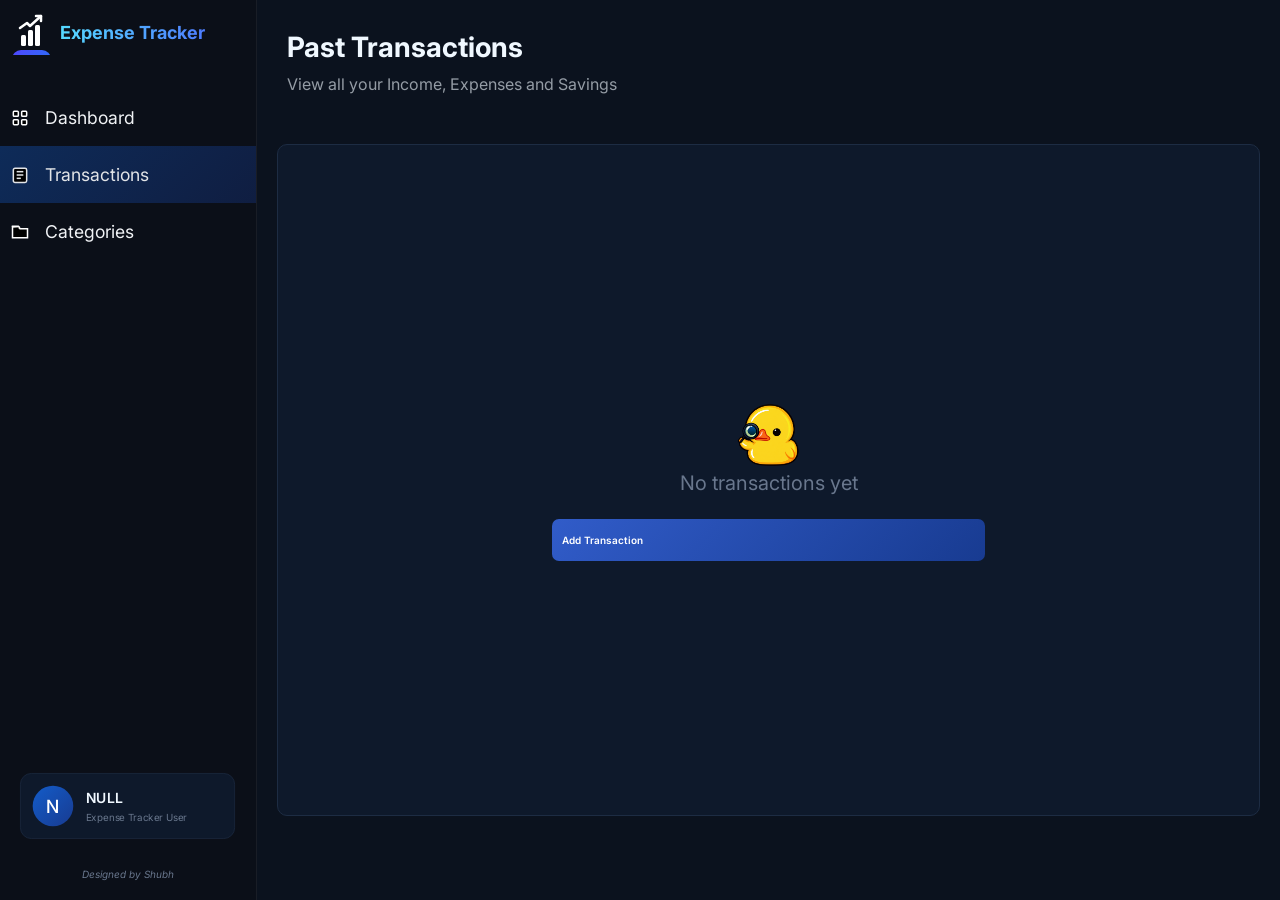
<file: Transactions.html>
<!DOCTYPE html>

<html lang="en">

<head>

    <meta name="viewport" content="width=device-width, initial-scale=1.0">

    <link rel="preconnect" href="https://fonts.googleapis.com">
    <link rel="preconnect" href="https://fonts.gstatic.com" crossorigin>

    <link href="https://fonts.googleapis.com/css2?family=Inter:wght@400;500;600;700&display=swap" rel="stylesheet">

    <link rel="stylesheet" href="Expense.css">
    <link rel="stylesheet" href="Transactions.css">

    <title>Personal Expense Tracker</title>

</head>

<body>

    <div class="page">
        <div id="navbar">
            <div id="navcontain">

                <div id="title">
                    <svg width="200" height="45" viewBox="0 0 200 45" xmlns="http://www.w3.org/2000/svg">
                        <defs>
                            <linearGradient id="logoBlue" x1="0%" y1="0%" x2="100%" y2="100%">
                                <stop offset="0%" stop-color="#5145ff" />
                                <stop offset="100%" stop-color="#1688ee" />
                            </linearGradient>

                            <linearGradient id="textBlue" x1="0%" y1="0%" x2="100%" y2="0%">
                                <stop offset="0%" stop-color="#55d9ff" />
                                <stop offset="100%" stop-color="#4d7cff" />
                            </linearGradient>
                        </defs>

                        <!-- Logo icon -->
                        <rect x="2" y="40" width="39" height="39" rx="9" fill="url(#logoBlue)" />

                        <!-- Bars -->
                        <rect x="11" y="25" width="5" height="11" rx="1.5" fill="white" />
                        <rect x="18" y="20" width="5" height="16" rx="1.5" fill="white" />
                        <rect x="25" y="15" width="5" height="21" rx="1.5" fill="white" />

                        <!-- Growth line -->

                        <polyline points="10,18 17,13 20,16 31,6" fill="none" stroke="white" stroke-width="2.5"
                            stroke-linecap="round" stroke-linejoin="round" />



                        <!-- Arrow -->
                        <polyline points="26,6 31,6 31,11" fill="none" stroke="white" stroke-width="2.5"
                            stroke-linecap="round" stroke-linejoin="round" />



                        <!-- Text -->
                        <text x="50" y="29" font-family="Arial, sans-serif" font-size="18" font-weight="700"
                            fill="url(#textBlue)">
                            Expense Tracker
                        </text>
                    </svg>
                </div>


                <!-- NavItems -->

                <a href="index.html" class="nav-item  n1">
                    <svg viewBox="0 0 24 24">
                        <rect x="4" y="4" width="6" height="6" rx="1" />
                        <rect x="14" y="4" width="6" height="6" rx="1" />
                        <rect x="4" y="14" width="6" height="6" rx="1" />
                        <rect x="14" y="14" width="6" height="6" rx="1" />
                    </svg>
                    <span>Dashboard</span>
                </a>

                <a href="Transactions.html" class="nav-item active">
                    <svg viewBox="0 0 24 24">
                        <rect x="4" y="4" width="16" height="17" rx="2" />
                        <path d="M8 8h8" />
                        <path d="M8 12h8" />
                        <path d="M8 16h5" />
                    </svg>
                    <span>Transactions</span>
                </a>
                <a href="Categories.html" class="nav-item last">
                    <svg viewBox="0 0 24 24">
                        <path d="M3 6h7l2 2h9v11H3z" />
                        <path d="M3 6v-1h7l2 2" />
                    </svg>
                    <span>Categories</span>
                </a>
                <div class="Navfooter">
                    <div id="mobile-buttons">

                        <button id="mobile-reset">

                            <div class="mobile-action-icon reset-icon">
                                🗑
                            </div>

                            <div class="mobile-action-text">
                                <div>Clear Past Records</div>

                            </div>

                            <div class="mobile-action-arrow">›</div>

                        </button>


                        <button id="mobile-signout">

                            <div class="mobile-action-icon signout-icon">
                                ⇥
                            </div>

                            <div class="mobile-action-text">
                                <div>Sign out</div>

                            </div>

                            <div class="mobile-action-arrow">›</div>

                        </button>

                    </div>

                    <div id="Username">

                        <div id="user-avatar"></div>

                        <div id="user-info">

                            <div id="user-name"></div>

                            <div id="user-role">Expense Tracker User</div>

                        </div>

                    </div>

                    <div id="sign">Designed by Shubh</div>

                </div>
            </div>

        </div>
        <div id="navbar-overlay">

        </div>


        <!-- Content -->

        <div id="content">

            <div id="headings">
                <div>

                    <h1>Past Transactions</h1>
                    
                    <h2>
                        View all your Income, Expenses and Savings
                    </h2>
                </div>
                <button id="menu-button">☰</button>
            </div>
            <div id="buttons">
                <div id="body">
                    <div id="recent-list"></div>
                    <div id="None">
                        <img src="none.png" width="70px">
                        <div>
                            No transactions yet
                        </div>
                        <button id="add-transaction">Add Transaction</button>
                    </div>
                </div>

            </div>

        </div>


        <script src="Transactions.js"></script>
        <script src="username.js"></script>

</body>

</html>
</file>
<file: Expense.css>
* {
    font-family: "Inter", sans-serif;
    margin: 0;
    padding: 0;
    box-sizing: border-box;
}

#s1{
    padding-left:3px ;
    padding-top: 1px;
}
#s2{
    padding-left: 2px;
    padding-top: 1.5px;
}
#s3{
    padding-top: 2px;
}
#s4{
    padding-top: 2px;
    padding-left: 2px;
}
.page{

    background-color: #0b121e;
}
body.no-scroll {
    overflow: hidden;
}
#mobile-buttons {
    display: none;
}

 #menu-button{
    margin-top: 4px;
    border: none;
    border-radius: 7px;
    background: transparent;
    color: white;
    font-size: 30px;
    font-weight: 600;
    cursor: pointer;
    padding: 10px;
   }

#Header{
     display: flex;
    flex-direction: row;
    justify-content: space-between;
    align-items: center;
}
#headings{
    display: flex;
    flex-direction: column;
    margin-left: 10px;
    gap: 0px;
}
#buttons{
    display: flex;
    flex-direction: row;
    padding-right: 0px !important ;
    margin-right: 0px !important;
    justify-content: space-between;
    gap: 20px;
}
#Signout{
    
 width: auto;
    height: auto;
    margin-left: 5px;
    border: 1px;
    border-radius: 7px;
    background: transparent;
    color: #9ca9bd;
    font-size: 20px;
    cursor: pointer;
     display: flex;
    flex-direction: row;
    gap: 10px;
    justify-content: center;
    align-items: center;
    padding: 15px;
   
}
#reset{
    width: auto;
    height: auto;
    padding: 15px;

    border: 1px;
    border-radius: 7px;
    background: transparent;
    color: #9ca9bd;
    font-size: 20px;
    cursor: pointer;
    display: flex;
    flex-direction: row;
    gap: 10px;
    justify-content: center;
    align-items: center;
}
#reset:hover,#Signout:hover{
    background-color:rgba(19, 32, 56);
}
#add-transaction:hover{
    border: .5px solid;
    border-color:#e8edf56a
}


h1{
    font-size: 28px;
    margin-top: 10px;
}
h2{
    padding-top: 10px;
    font-size: 16px;
    opacity: 60%;
    margin-bottom: 20px;
    font-weight:normal;
}

body {
    background-color: rgba(15, 19, 32);
}

body {
    color: aliceblue;
}

.page {
    display: flex;
    flex-direction: row;
}

#content {

    flex: 1;

    min-width: 0;

    margin: 20px;
    gap: 10px;
    display: flex;
    flex-direction: column;
}

#navbar {
    position: sticky;
    margin: 0px;
    top: 0;
    background-color: rgba(11, 15, 24);
    min-width: 230px;
    height: 100dvh;
    border-right: 1px solid rgb(25, 29, 38);
}

#navcontain {
    display: flex;
    flex-direction: column;
    height: 100dvh;
}
.active{
    background: linear-gradient(135deg, #135cc95d, #183a9157);
}
.active *{
     color: #e2e4e7;
     stroke: #e2e4e7;
}

.nav-item {
    display: flex;
    flex-direction: row;
    align-items: center;
    gap: 15px;
    padding:18px 10px;
    color: #f0f2f5;
    stroke:#9cbcf0;
    text-decoration:none;
    font-size: 110%;
}

.nav-item:hover {

    background-color: rgba(19, 32, 56);

}


.n1{
    margin-top: 20px;
}

.nav-item svg {

    width: 20px;
    height: 20px;
    stroke: white;
    stroke-width: 1.8; 
}

.Button {
    padding: 20px
}

.Headings {
    padding-top: 1000px;

}
.Navfooter{
    margin-top: auto;
    margin-bottom: 20px;
    display: flex;
    flex-direction: column;
    align-items: center;
}
#Username {
     transform: scale(.7);
       width: 120%;
    min-height: 90px;
    padding: 17px;
    margin-bottom: 15px;
    display: flex;
    align-items: center;
    gap: 18px;
    background-color: #0e192b;
    border: 1px solid #1d2c43;
    border-radius: 16px;
    box-sizing: border-box;
}
#user-avatar {
    width: 58px;
    height: 58px;

    flex-shrink: 0;

    display: flex;
    align-items: center;
    justify-content: center;

    border-radius: 50%;

    background: linear-gradient(135deg, #135cc9, #183b91);

    color: white;
    font-size: 26px;
    font-weight: 500;
}
#user-info {

    display: flex;

    flex-direction: column;

    gap: 6px;

}

#user-name {

    color: aliceblue;

    font-size: 20px;

    font-weight: 600;

}

#user-role {

    color: #69778d;

    font-size: 14px;

}
#sign {
    font-style: italic;
    color: #69778d;
    font-size: 10px;
    text-align: center;
}

#title {
    padding: 10px;
    /* transform: scale(.5); */
}

#navbar-overlay{
    display: none;
}


.container {
    width: auto;
    height: 110px;
    border-radius: 10px;
    border: 1px solid;
    padding: 15px;
    margin: 10px 0;
}
.logobox{
    width: 27px;
    height: 27px;
    margin-bottom: 5px;
    border-radius: 20%;
}

#container {
    display: grid;
    grid-template-columns: repeat(4, 1fr);
    gap: 10px;
    width: 100%;
}


#container1 {
    background:linear-gradient(135deg,#18366F, #2e7cef);
    border-color:#2457B8;
}
#container1 .logobox{
   background-color: #2478FF;
}

#container2 {
    background:linear-gradient(135deg,#791646,#B33D80);
    border-color: #8E245F
}
#container2 .logobox{
    background-color: #ee5396;
}

#container3 {
    /* background-color:hsla(162, 70%, 22%, 0.565); */
     background:linear-gradient(135deg,#16533c,#3E9F55);
    border-color: #19804A;
}
#container3 .logobox{
    background-color: #327a62;
}

#container4 {
   background:linear-gradient(135deg,#504a11, #D4A914);

    border-color: #777528;
}
#container4 .logobox{
    background-color: #D4A914
}

.amt {
    font-size: larger;
    margin-top: 2px;
}

.desc {
    margin-top: 13px;
    font-size:x-small;
}

#dashboard-bottom {
    display: grid;
    grid-template-columns: 1fr 1fr;
    gap: 20px;
    margin-top: 10px;
    width: 100%;
}
#transaction-form {
    width: auto;
    height: 400px;
    padding: 15px;
    background-color: #0c1728;
    border: 1px solid #1d2c43;
    border-radius: 10px;
    box-sizing: border-box;
}

/* The space below */
/* #DashFooter{
    margin: 10px 0px;
    width: auto;
    height: 400px;
    padding: 10px;
    background-color: #0e192b;
    border: 1px solid #1d2c43;
    border-radius: 10px;
    box-sizing: border-box;
} */


.transaction-title {
    display: flex;
    align-items: center;
    gap: 10px;
    margin-bottom: 9px;
    color: #f2f4f8;
    font-weight: 600;
    padding-top: 15px;
    margin: 0 0 15px 0;
    color: aliceblue;
    font-size: 16px;
}

.plus-icon {
    width: 24px;
    height: 24px;
    border-radius: 50%;
    display: flex;
    align-items: center;
    justify-content: center;
    background: linear-gradient(135deg, #135cc9, #183b91);
    color: white;
    font-size: 22px;
    font-weight: 300;
    line-height: 24px;
}
.plus-icon span{
    height: 28px;
}

.input-box {
    height: 40px;
    margin: 7px 0px;
    margin-bottom: 10px;
    display: flex;
    align-items: center;
    position: relative;
    background-color: #111e31;
    border: 1px solid #26364d;
    border-radius: 7px;
    box-sizing: border-box;

}


.input-box svg {
    width: 14px;
    height: 14px;
    margin-left: 9px;
    margin-right: 10px;
    fill: none;
    stroke: #9ca9bd;
    stroke-width: 1.5;
    stroke-linecap: round;
    stroke-linejoin: round;
    flex-shrink: 0;
}

.input-box input {
    width: 100%;
    height: 100%;
    border: none;
    outline: none;
    background: transparent;
    color: #e8edf5;
    font-size: 15px;
}

.input-box input::placeholder {
    color: #69778d;
}

.input-box select {
    color: #69778d;
   
    width: 100%;
    height: 100%;
    border: none;
    outline: none;
    background: transparent;

    appearance: none;
    font-size: 15px;
}

.input-box select:valid {
    color: white;
}



#add-transaction {
    width: 100%;
    height: 50px;
    margin-top: 24px;
    border: none;
    border-radius: 7px;
    background: linear-gradient(135deg, #135cc9, #183b91);
    color: white;
    font-size: 10px;
    font-weight: 400;
    cursor: pointer;
    padding:10px;
}


#chart-container {
    width: auto;
    height: 400px;
    padding: 15px;
    background-color:#0c1728;
    border: 1px solid #1d2c43;
    border-radius: 10px;
    box-sizing: border-box;
}
#recent-transactions {
    width: 100%;
    height: auto;
    min-height:250px;
    max-height:400px;
    padding: 15px;
    background-color: #0c1728;
    border: 1px solid #1d2c43;
    border-radius: 10px;
    box-sizing: border-box;
}

#recent-transactions h3 {
    margin: 0 0 15px 0;
    color: aliceblue;
    font-size: 16px;
}

#None {
    display: flex;
    width: 100%;
    height: 90%;
    justify-content: center;
    align-items: center;
    color: #69778d;
    font-size: 13px;
    flex-direction: column;
}
#None img{
    width: 90px;
    
    
}
#chart-container h3 {
    
    margin: 0 0 15px 0;
    color: aliceblue;
    font-size: 16px;
}
#chart-area {

    width: 100%;

    height: 320px;

    display: flex;

    align-items: center;

    justify-content: center;

}

#doughnut {

    position: relative;

    width: 300px;

    height: 300px;

}

#chart {

    width: 300px !important;

    height: 300px !important;

}

#chart-center {

    position: absolute;

    top: 50%;

    left: 30%;

    transform: translate(-50%, -50%);

    text-align: center;

    pointer-events: none;

}
#chart-center div {
    font-size: 12px;
    opacity: 60%;
}

#chart-center strong {
    font-size: 16px;
}
#doughnut {
    position: relative;
    width: 300px;
    height: 300px;
}
#body{
width: auto;
    height: 100%;
    padding: 10px;
    margin: 20px 0px;
    background-color: #0e192b;
    border: 1px solid #1d2c43;
    border-radius: 10px;
    box-sizing: border-box;
}
#recent-list {
    display: flex;
    flex-direction: column;
}

#recent-header {
    display: flex;
    justify-content: space-between;
    align-items: center;
    margin-bottom: 10px;
}

#recent-header h3 {
    margin: 0;
    color: aliceblue;
    font-size: 16px;
}

#recent-header a {
    color: #b0d9ee;
    padding-right: 10px;
    text-decoration: none;
    font-size: 13px;
}

#recent-header a:hover {
    color: white;
    text-decoration:underline;
}

.recent-item {
    display: flex;
    align-items: center;
    padding: 14px 0;
    border-bottom: 1px solid #1d2c43;
}



.recent-date {
    width: 55px;
    display: flex;
    flex-direction: column;
    align-items: center;
    justify-content: center;
    margin-right: 15px;
    padding-bottom: 3px;
}

.recent-date strong {
    font-size: 20px;
    color: aliceblue;
}

.recent-date span {
    margin-top: px;
    color: #69778d;
    font-size: 10px;
}

.recent-info {
    display: flex;
    flex-direction: column;
    gap: 5px;
    flex: 1;
}

.recent-category {
    color: #69778d;
    font-size: 12px;
}

.recent-amount {
    font-size: 14px;
    font-weight: 600;
}

/* For desktop */
@media (min-width: 980px) {
@media (max-width: 1080px) {
    #buttons{
        gap:10px;
    }
    #reset,#Signout{
        padding: 8px;
    }
    .amt{
        font-size: medium;
    }
    
}
    #transaction-form {
        height: 140px;
        padding: 15px;
        display: grid;
        grid-template-columns: 1.3fr 1.3fr 1.1fr 0.9fr 0.6fr;
        grid-template-rows: 25px 10px;
        gap: 4px 10px;
    }
   
    .transaction-title {
        grid-column: 1 / -1;
    }
    #menu-button{
    display: none;
}
    .input-box {
        width: 100%;
        height: 40px;
        margin-top: 20px;
    }

    #add-transaction{
        display: flex;
        flex-direction: column;
        margin-top: 20px; 
        height: 41px;
        justify-content: center;
}}
/* For tablets */
@media (max-width:979px) {

    .container {
        height: 124px;
    }

    #dashboard-bottom {
        grid-template-columns: 1fr;
    }

    #navbar {
        display: block;

        position: fixed;
        top: 0;
        right: 0;

        width: 250px;
        height: 100dvh;

        min-width: 0;

        z-index: 1000;

        background-color: rgba(11, 15, 24, 0.98);

        border-left: 1px solid rgb(25, 29, 38);
        border-right: none;

        transform: translateX(100%);
        transition: transform 0.3s ease;
    }

    #navbar.open {
        transform: translateX(0);
    }

    #navbar-overlay {
        display: block;

        position: fixed;
        top: 0;
        left: 0;

        width: 100%;
        height: 100dvh;

        z-index: 999;

        background-color: rgba(0, 0, 0, 0.55);

        opacity: 0;
        visibility: hidden;

        transition: opacity 0.3s ease;
    }

    #navbar-overlay.open {
        opacity: 1;
        visibility: visible;
    }

    #transaction-form,
    #chart-container,
    #recent-transactions {
        width: 100%;
    }

    .i1 {
        margin-top: 30px;
    }

    #Signout,
    #reset {
        display: none;
    }

    #title {
        padding: 10px;

        display: flex;

        justify-content: center;

        align-items: center;
    }

    #title svg {
        display: block;
        transform: scale(.7);
    }


    /* Mobile drawer buttons */

    #mobile-buttons {
        display: flex;

        flex-direction: column;

        gap: 12px;

        margin-top: 25px;
 
        margin: 20px 10px;;

        padding: 0;
    }

    #mobile-buttons button {
        display: flex;
        border: .5px solid #132038 !important;
        align-items: center;
        gap: 14px;
        position: relative;
        width: 100%;
        min-height: 40px;
        padding: 0px 12px;
        border-radius: 12px;
        background: transparent;
        color: aliceblue;
        text-align: left;
        cursor: pointer;
        box-sizing: border-box;
        transition: 0.2s ease;
    }


    /* Icons */

    .mobile-action-icon {
        width: 44px;

        height: 44px;

        flex-shrink: 0;

        display: flex;

        align-items: center;

        justify-content: center;

        border-radius: 50%;

        font-size: 22px;
    }

    


    /* Text */

    .mobile-action-text {
        display: flex;

        flex-direction: column;

        gap: 3px;

        flex: 1;

        font-size: 13px;

        font-weight: 600;
    }

    .mobile-action-text span {
        color: #69778d;

        font-size: 11px;

        font-weight: 400;
    }
    


    /* Arrow */

    .mobile-action-arrow {
        color: #69778d;

        font-size: 28px;

        font-weight: 300;
    }

    #mobile-reset:active,
    #mobile-signout:active {
        background-color: rgba(19, 32, 56);
    }

}

/* For mobile screens */
@media (max-width: 640px) {
    #container {
        grid-template-columns: repeat(2, 1fr);
    }
    #container1,#container2{
        margin-bottom: -7px;
    }
  h1{
    font-size: 22px;
  }
  h2{
    font-size: 14px;
  }
  #menu-button{
    padding-left:30px
  }
  
}
</file>
<file: Transactions.css>
#body {

    width: 200dvh;

    height: auto;

    min-height: 100px;

    padding: 20px;

    margin: 20px 0;

    border: 1px solid #1d2c43;

    border-radius: 10px;

    box-sizing: border-box;

}
.page{
    background-color: #0b121e;
    height: 100dvh;
}
#headings{
    display: flex;
    flex-direction: row;
    justify-content: space-between;
}


#recent-list {

    display: flex;

    flex-direction: column;

}


.recent-item {

    display: flex;

    align-items: center;

    padding: 14px 0;

    border-bottom: 1px solid #1d2c43;

}


.recent-date {

    width: 55px;

    display: flex;

    flex-direction: column;

    align-items: center;

    justify-content: center;

    margin-right: 25px;

}


.recent-date strong {

    font-size: 25px;

    color: aliceblue;

}


.recent-date span {

    margin-top: 3px;

    color: #69778d;

    font-size: 11px;

}


.recent-info {

    display: flex;

    flex-direction: column;

    gap: 5px;

    flex: 1;

    min-width: 0;

}


.recent-name {

    color: aliceblue;

    font-size: 20px;

    overflow: hidden;

    text-overflow: ellipsis;

    white-space: nowrap;

}


.recent-category {

    color: #69778d;

    font-size: 14px;

}


.recent-amount {

    font-size: 20px;

    font-weight: 600;

    margin-left: 0px;

    white-space: nowrap;

}


#None {

    display: none;

    min-height: 70dvh;
    width: auto;

    justify-content: center;

    align-items: center;

    color: #69778d;

    font-size: 20px;
    flex-direction: column;

}
#add-transaction {
    width: 46%;
    height: 42px;
    margin-top: 24px;
    border: none;
    border-radius: 7px;
    background: linear-gradient(135deg, #315cc9, #183b91);
    color: white;
    font-size: 10px;
    font-weight: 600;
    cursor: pointer;
    padding: 10px;
}


@media (max-width: 600px) {

    #content {

        margin: 15px;

    }


    #body {

        padding: 20px;

        margin: 25px 0;

    }


    .recent-date {

        width: 50px;

        margin-right: 10px;

    }


    .recent-date strong {

        font-size: 18px;

    }
    .recent-date span {

        font-size: 8px;

    }


    .recent-name {

        font-size: 13px;

    }


    .recent-category {

        font-size: 11px;

    }


    .recent-amount {

        font-size: 13px;

    }
    #None{
        font-size: 17px;
    }
    #None img{
    width: 70px;
}
 h1{
    font-size: 20px;
  }
  h2{
    font-size: 16px;
  }
 
  
}
</file>
